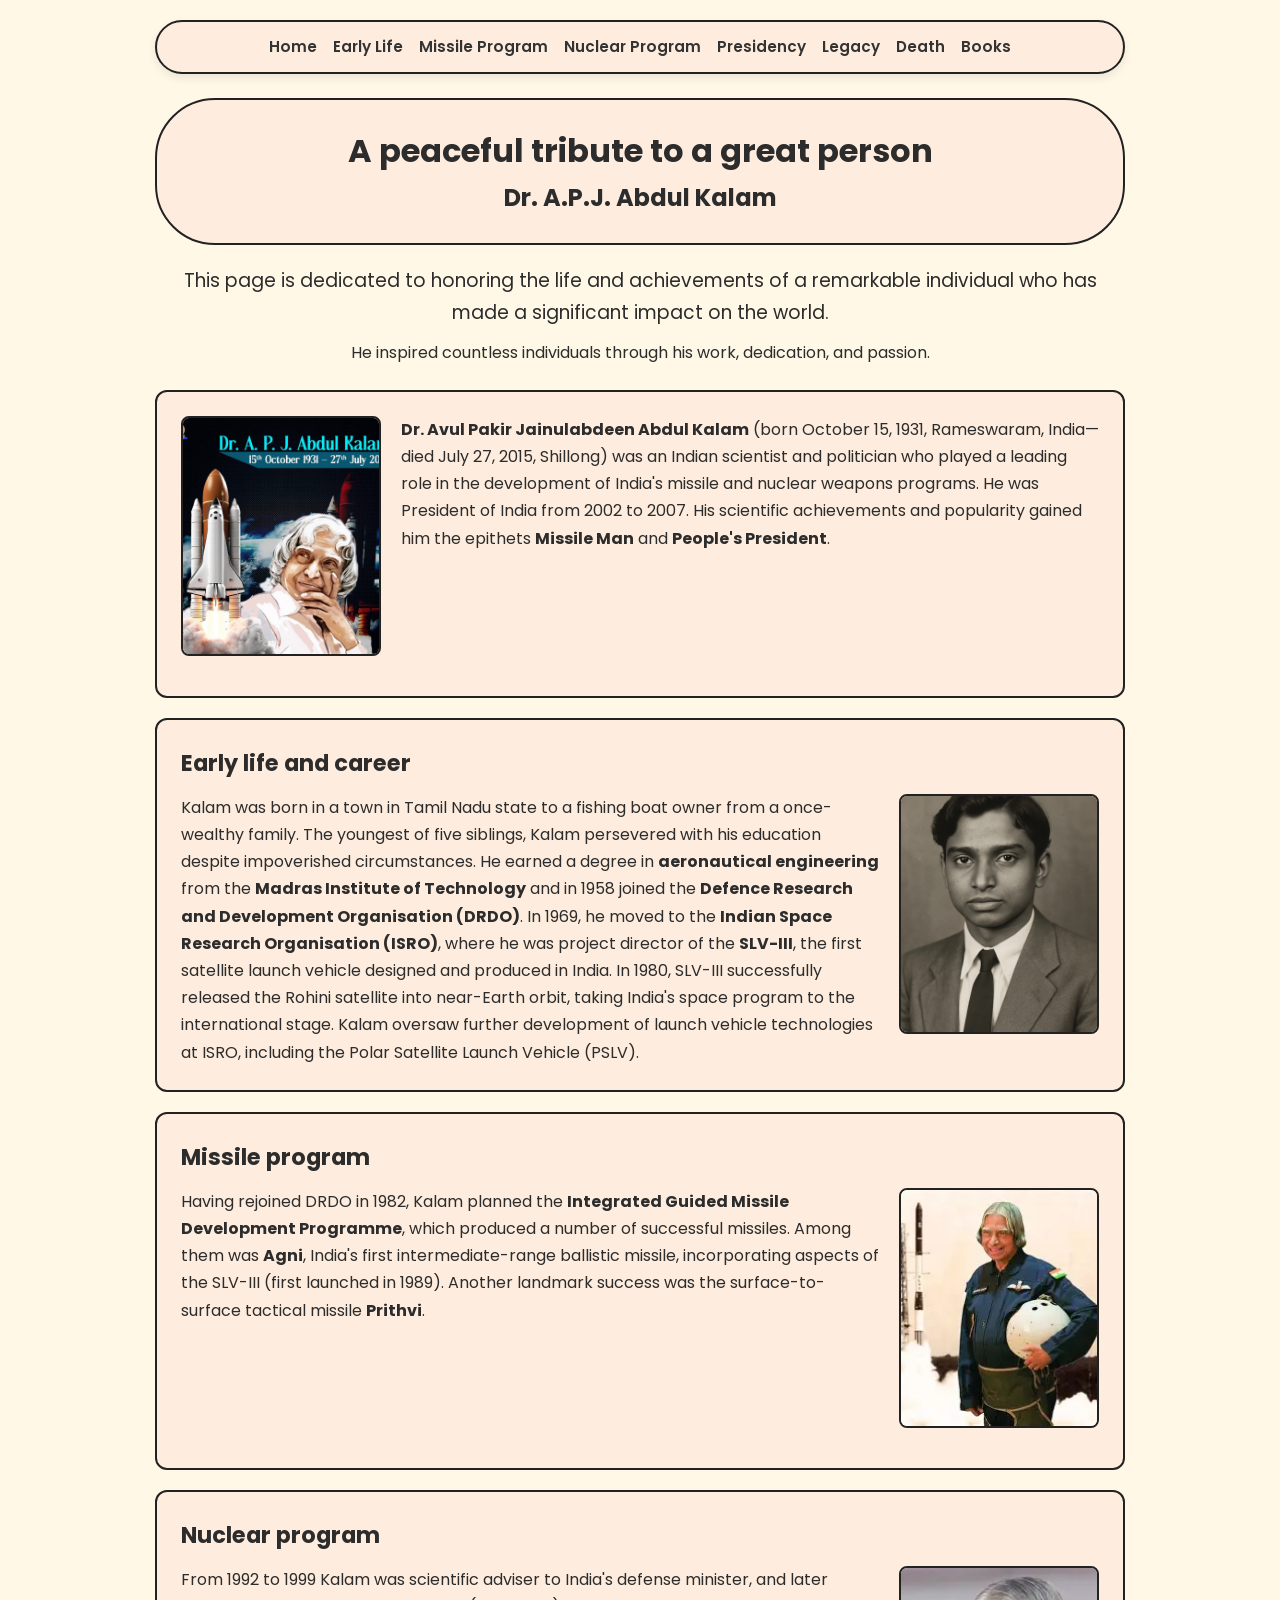
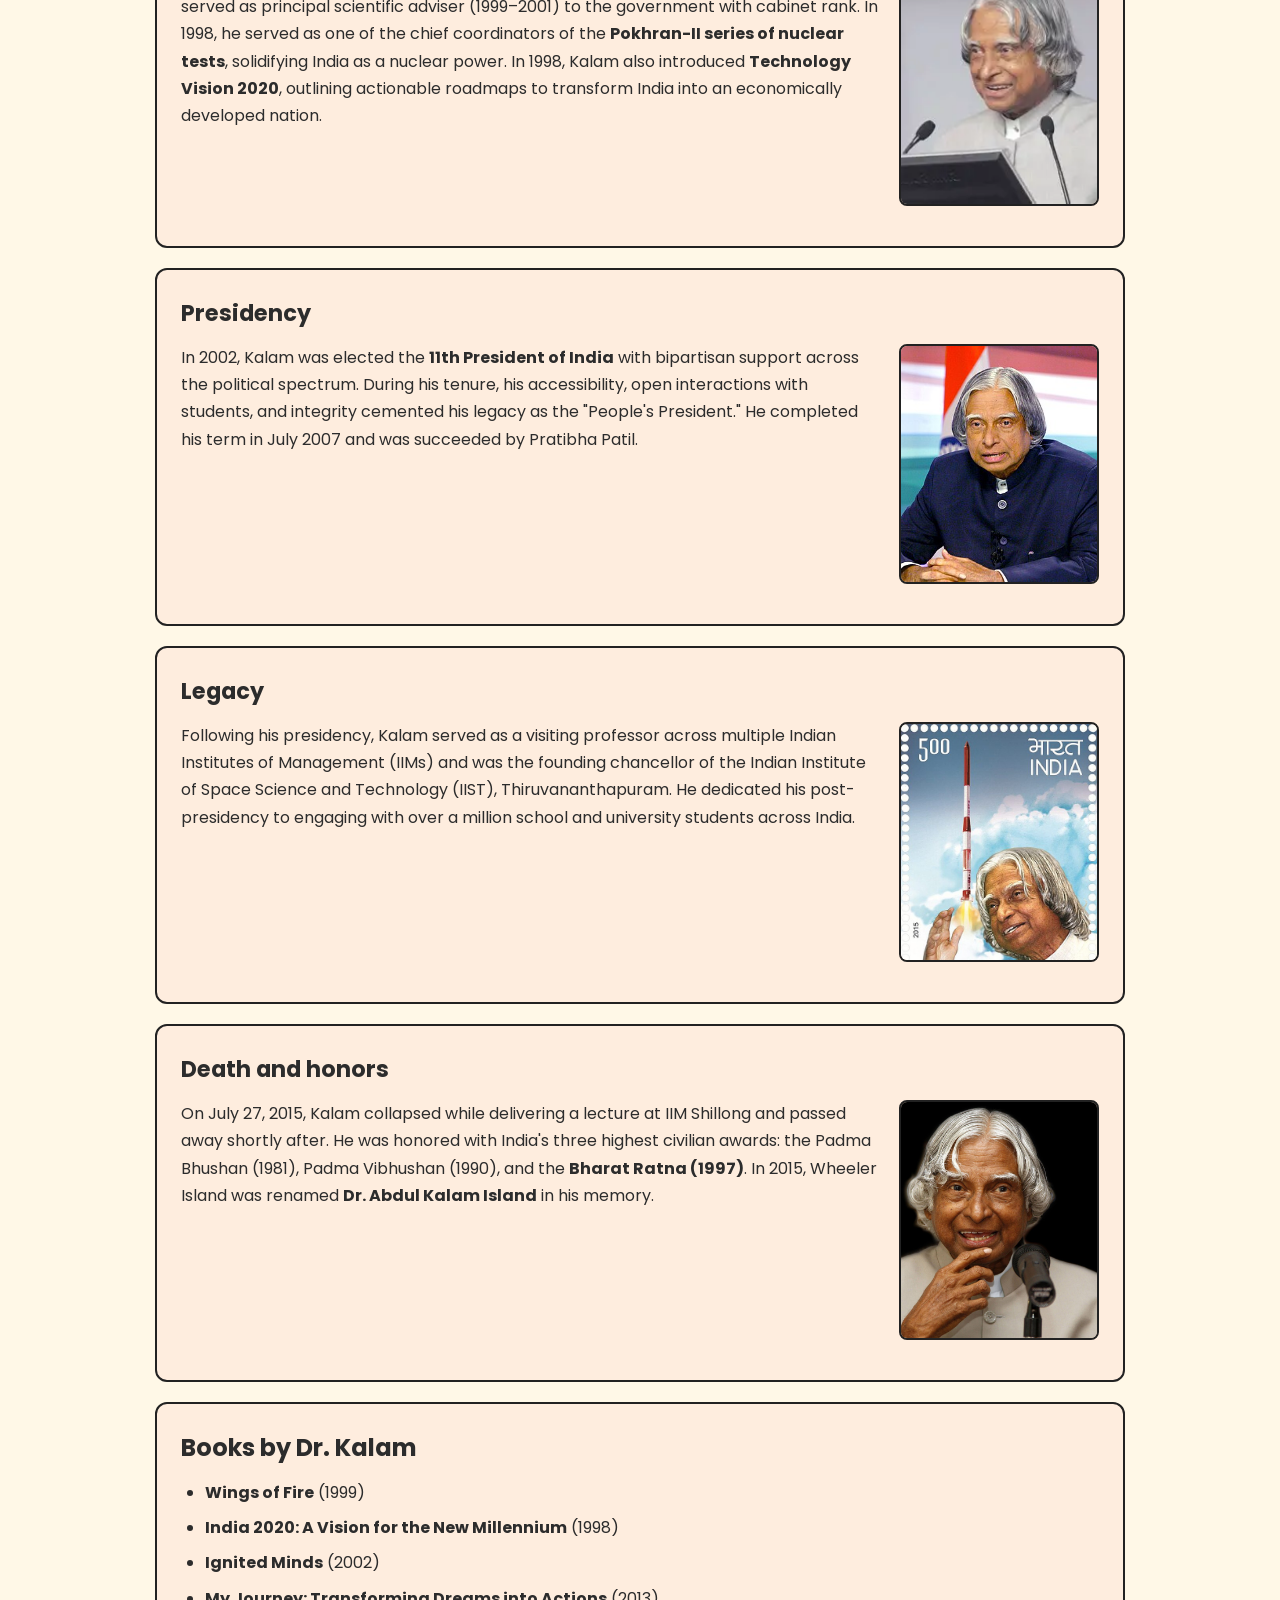
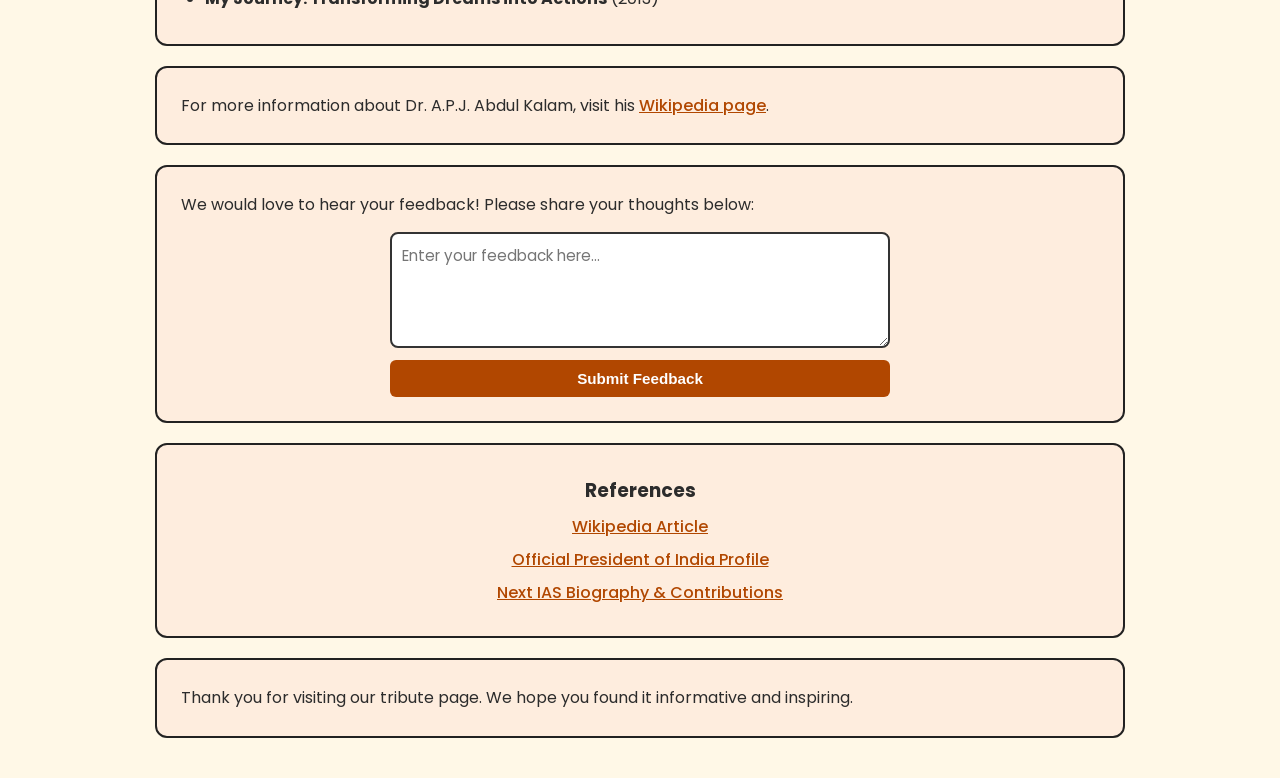
<file: index.html>
<!DOCTYPE html>
<html lang="en">

<head>
    <meta charset="UTF-8">
    <meta name="viewport" content="width=device-width, initial-scale=1.0">
    <title>A peaceful tribute</title>
    <!-- Google Font: Poppins -->
    <link rel="preconnect" href="https://fonts.googleapis.com">
    <link rel="preconnect" href="https://fonts.gstatic.com" crossorigin>
    <link href="https://fonts.googleapis.com/css2?family=Poppins:wght@300;400;500;600;700&display=swap" rel="stylesheet">
    <link rel="stylesheet" href="style.css">
</head>

<body>
    <header>
        <nav class="navbar" aria-label="Main Navigation">
            <a href="#tribute">Home</a>
            <a href="#early">Early Life</a>
            <a href="#missile">Missile Program</a>
            <a href="#nuclear">Nuclear Program</a>
            <a href="#presidency">Presidency</a>
            <a href="#legacy">Legacy</a>
            <a href="#death">Death</a>
            <a href="#books">Books</a>
        </nav>

        <div class="start border" id="tribute">
            <h1>A peaceful tribute to a great person</h1>
            <h2>Dr. A.P.J. Abdul Kalam</h2>
        </div>
        <h3>This page is dedicated to honoring the life and achievements of a remarkable individual who has made a significant impact on the world.</h3>
        <p>He inspired countless individuals through his work, dedication, and passion.</p>
    </header>

    <main class="content">
        <section class="intro border">
            <img class="portrait" src="kalam.jpeg" alt="Dr. A.P.J. Abdul Kalam">
            <p>
                <strong>Dr. Avul Pakir Jainulabdeen Abdul Kalam</strong> (born October 15, 1931, Rameswaram, India—died July 27, 2015, Shillong) was an Indian scientist and politician who played a leading role in the development of India's missile and nuclear weapons programs. He was President of India from 2002 to 2007. His scientific achievements and popularity gained him the epithets <strong>Missile Man</strong> and <strong>People's President</strong>.
            </p>
        </section>

        <section class="life border" id="early">
            <h2>Early life and career</h2>
            <img src="Young-Dr.-Abdul-Kalam.webp" alt="Young Dr. A.P.J. Abdul Kalam">
            <p>
                Kalam was born in a town in Tamil Nadu state to a fishing boat owner from a once-wealthy family. The youngest of five siblings, Kalam persevered with his education despite impoverished circumstances. He earned a degree in <strong>aeronautical engineering</strong> from the <strong>Madras Institute of Technology</strong> and in 1958 joined the <strong>Defence Research and Development Organisation (DRDO)</strong>. In 1969, he moved to the <strong>Indian Space Research Organisation (ISRO)</strong>, where he was project director of the <strong>SLV-III</strong>, the first satellite launch vehicle designed and produced in India. In 1980, SLV-III successfully released the Rohini satellite into near-Earth orbit, taking India's space program to the international stage. Kalam oversaw further development of launch vehicle technologies at ISRO, including the Polar Satellite Launch Vehicle (PSLV).
            </p>
        </section>

        <section class="life border" id="missile">
            <h2>Missile program</h2>
            <img src="missileman.webp" alt="Dr. Kalam Missile Man">
            <p>
                Having rejoined DRDO in 1982, Kalam planned the <strong>Integrated Guided Missile Development Programme</strong>, which produced a number of successful missiles. Among them was <strong>Agni</strong>, India's first intermediate-range ballistic missile, incorporating aspects of the SLV-III (first launched in 1989). Another landmark success was the surface-to-surface tactical missile <strong>Prithvi</strong>.
            </p>
        </section>

        <section class="life border" id="nuclear">
            <h2>Nuclear program</h2>
            <img src="nuclear_site.webp" alt="Nuclear Test Site Pokhran">
            <p>
                From 1992 to 1999 Kalam was scientific adviser to India's defense minister, and later served as principal scientific adviser (1999–2001) to the government with cabinet rank. In 1998, he served as one of the chief coordinators of the <strong>Pokhran-II series of nuclear tests</strong>, solidifying India as a nuclear power. In 1998, Kalam also introduced <strong>Technology Vision 2020</strong>, outlining actionable roadmaps to transform India into an economically developed nation.
            </p>
        </section>

        <section class="life border" id="presidency">
            <h2>Presidency</h2>
            <img src="The_President.jpg" alt="President Kalam">
            <p>
                In 2002, Kalam was elected the <strong>11th President of India</strong> with bipartisan support across the political spectrum. During his tenure, his accessibility, open interactions with students, and integrity cemented his legacy as the "People's President." He completed his term in July 2007 and was succeeded by Pratibha Patil.
            </p>
        </section>

        <section class="life border" id="legacy">
            <h2>Legacy</h2>
            <img src="APJ_Abdul_Kalam_2015_stamp_of_India.jpg" alt="Commemorative Postage Stamp of Dr. Kalam">
            <p>
                Following his presidency, Kalam served as a visiting professor across multiple Indian Institutes of Management (IIMs) and was the founding chancellor of the Indian Institute of Space Science and Technology (IIST), Thiruvananthapuram. He dedicated his post-presidency to engaging with over a million school and university students across India.
            </p>
        </section>

        <section class="life border" id="death">
            <h2>Death and honors</h2>
            <img src="former president.jpg" alt="Dr. Kalam delivering a lecture">
            <p>
                On July 27, 2015, Kalam collapsed while delivering a lecture at IIM Shillong and passed away shortly after. He was honored with India's three highest civilian awards: the Padma Bhushan (1981), Padma Vibhushan (1990), and the <strong>Bharat Ratna (1997)</strong>. In 2015, Wheeler Island was renamed <strong>Dr. Abdul Kalam Island</strong> in his memory.
            </p>
        </section>

        <section class="books border" id="books">
            <h2>Books by Dr. Kalam</h2>
            <ul>
                <li><strong>Wings of Fire</strong> (1999)</li>
                <li><strong>India 2020: A Vision for the New Millennium</strong> (1998)</li>
                <li><strong>Ignited Minds</strong> (2002)</li>
                <li><strong>My Journey: Transforming Dreams into Actions</strong> (2013)</li>
            </ul>
        </section>
    </main>

    <footer>
        <div class="end" id="info">
            <p>For more information about Dr. A.P.J. Abdul Kalam, visit his <a href="https://en.wikipedia.org/wiki/A._P._J._Abdul_Kalam" target="_blank" rel="noopener noreferrer">Wikipedia page</a>.</p>
        </div>

        <div class="end feedback-box">
            <p>We would love to hear your feedback! Please share your thoughts below:</p>
            <form id="feedback-form" action="submit_feedback.php" method="post">
                <textarea id="feedback-text" name="feedback" rows="4" placeholder="Enter your feedback here..." required></textarea>
                <button type="submit" class="submit-btn">Submit Feedback</button>
            </form>
        </div>

        <div class="references border">
            <ul>
                <li><h3>References</h3></li>
                <li><a href="https://en.wikipedia.org/wiki/A._P._J._Abdul_Kalam" target="_blank" rel="noopener noreferrer">Wikipedia Article</a></li>
                <li><a href="https://www.presidentofindia.gov.in/dr-apj-abdul-kalam-profile" target="_blank" rel="noopener noreferrer">Official President of India Profile</a></li>
                <li><a href="https://www.nextias.com/upsc/dr-apj-abdul-kalam" target="_blank" rel="noopener noreferrer">Next IAS Biography & Contributions</a></li>
            </ul>
        </div>

        <div class="end">
            <p>Thank you for visiting our tribute page. We hope you found it informative and inspiring.</p>
        </div>
    </footer>
</body>
</html>
</file>
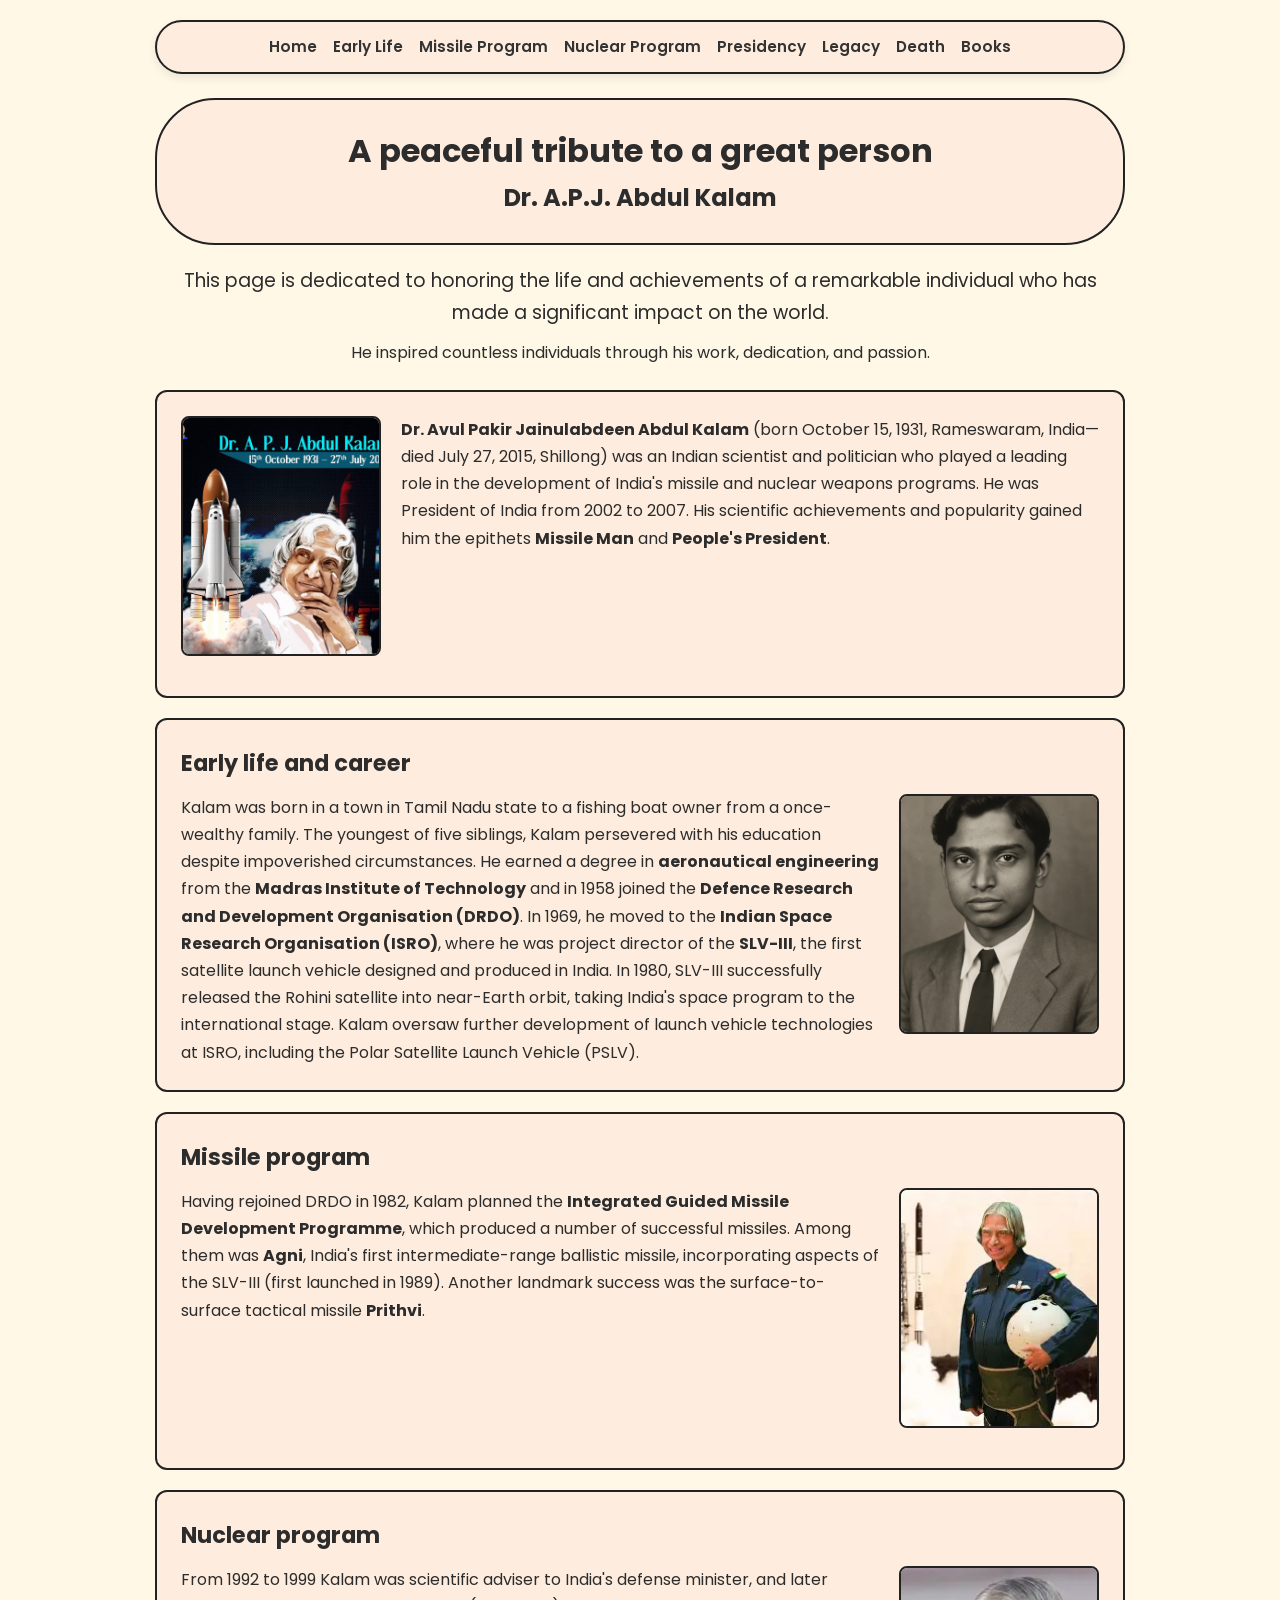
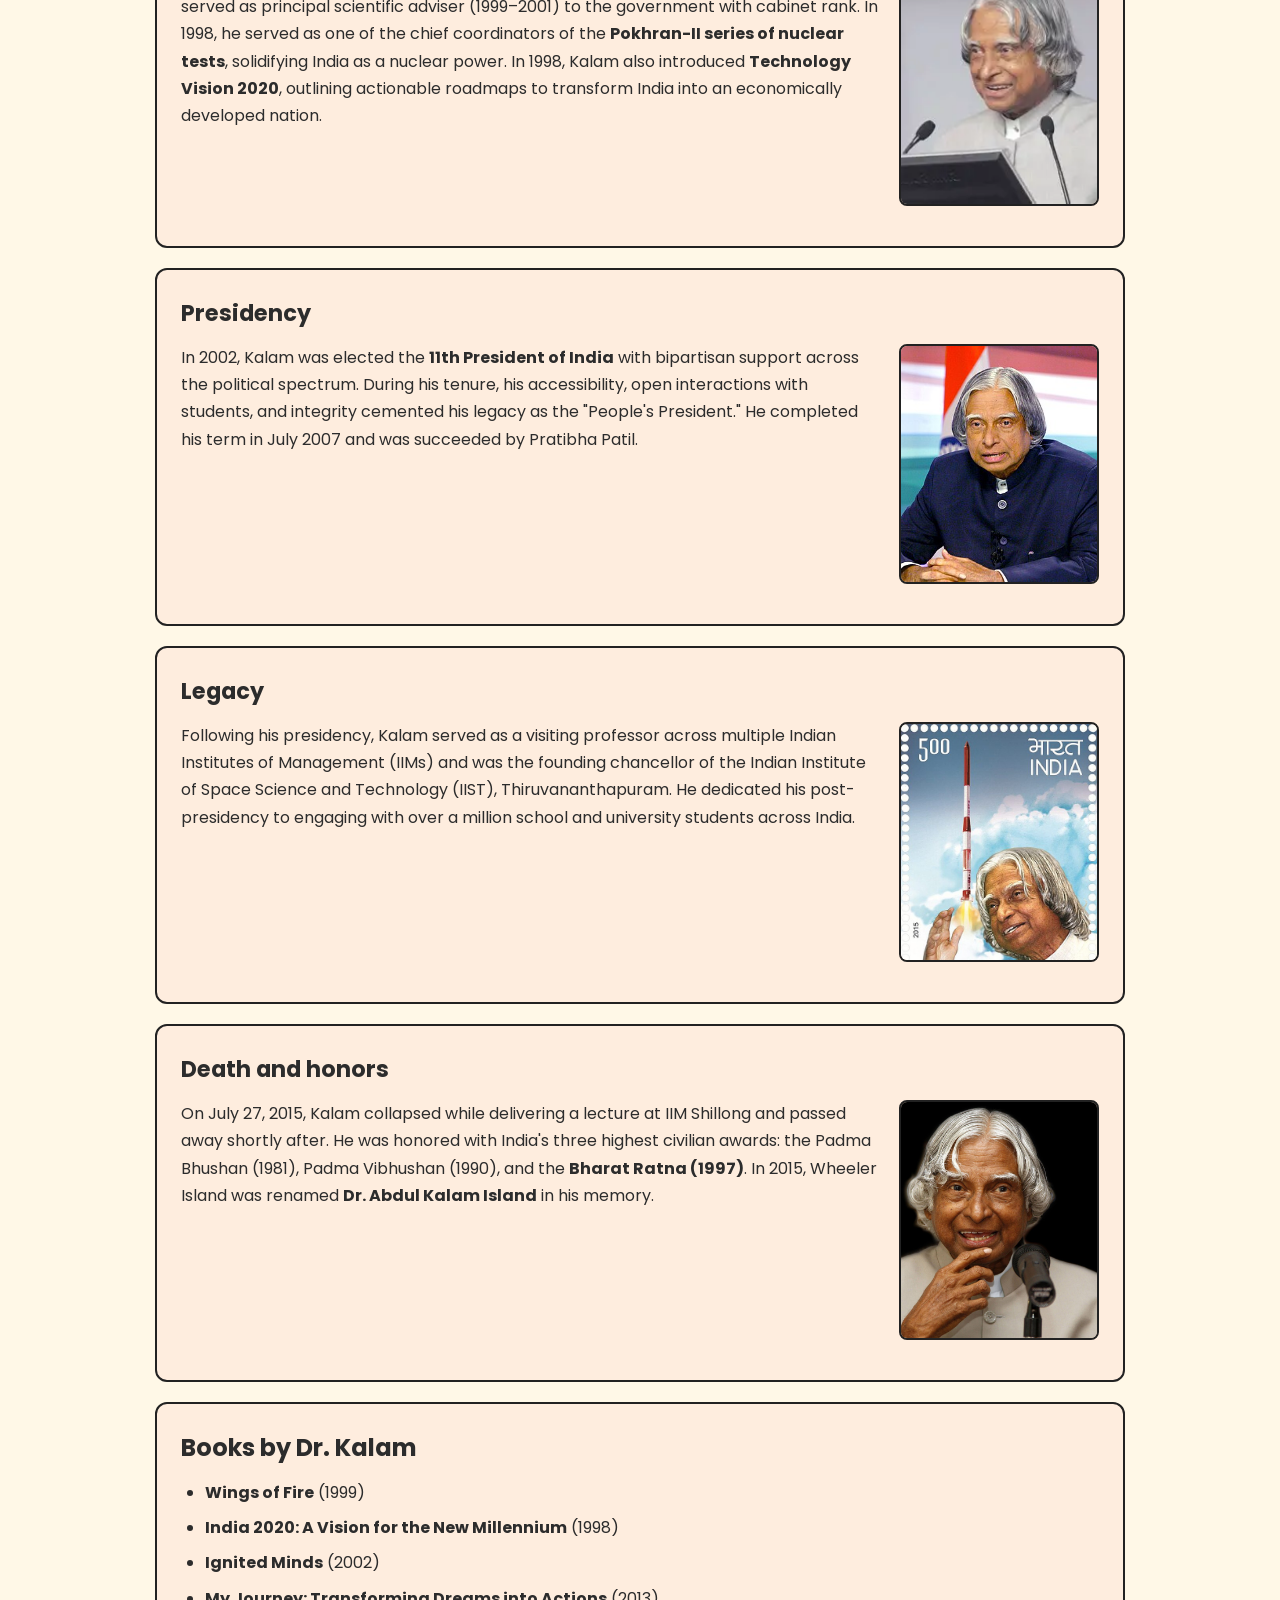
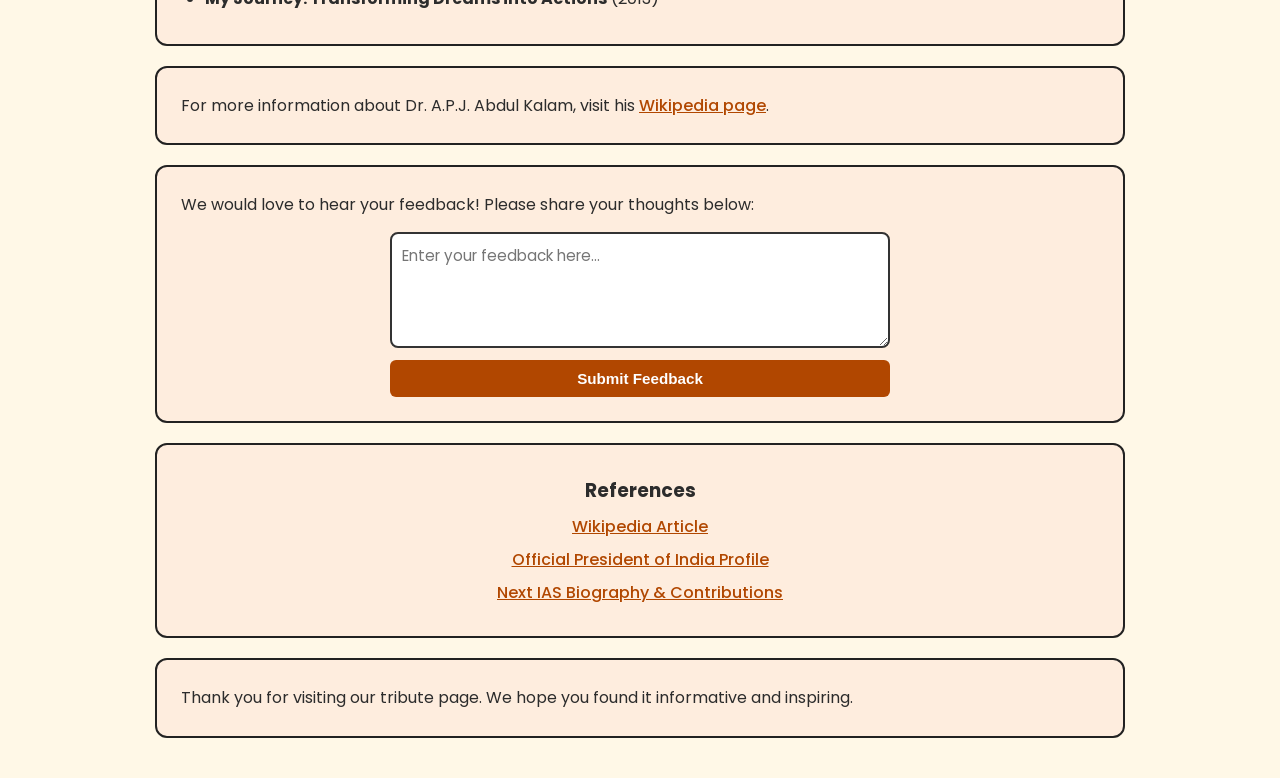
<file: tribute.html>
<!DOCTYPE html>
<html lang="en">

<head>
    <meta charset="UTF-8">
    <meta name="viewport" content="width=device-width, initial-scale=1.0">
    <title>A peaceful tribute</title>
    <!-- Google Font: Poppins -->
    <link rel="preconnect" href="https://fonts.googleapis.com">
    <link rel="preconnect" href="https://fonts.gstatic.com" crossorigin>
    <link href="https://fonts.googleapis.com/css2?family=Poppins:wght@300;400;500;600;700&display=swap" rel="stylesheet">
    <link rel="stylesheet" href="style.css">
</head>

<body>
    <header>
        <nav class="navbar" aria-label="Main Navigation">
            <a href="#tribute">Home</a>
            <a href="#early">Early Life</a>
            <a href="#missile">Missile Program</a>
            <a href="#nuclear">Nuclear Program</a>
            <a href="#presidency">Presidency</a>
            <a href="#legacy">Legacy</a>
            <a href="#death">Death</a>
            <a href="#books">Books</a>
        </nav>

        <div class="start border" id="tribute">
            <h1>A peaceful tribute to a great person</h1>
            <h2>Dr. A.P.J. Abdul Kalam</h2>
        </div>
        <h3>This page is dedicated to honoring the life and achievements of a remarkable individual who has made a significant impact on the world.</h3>
        <p>He inspired countless individuals through his work, dedication, and passion.</p>
    </header>

    <main class="content">
        <section class="intro border">
            <img class="portrait" src="kalam.jpeg" alt="Dr. A.P.J. Abdul Kalam">
            <p>
                <strong>Dr. Avul Pakir Jainulabdeen Abdul Kalam</strong> (born October 15, 1931, Rameswaram, India—died July 27, 2015, Shillong) was an Indian scientist and politician who played a leading role in the development of India's missile and nuclear weapons programs. He was President of India from 2002 to 2007. His scientific achievements and popularity gained him the epithets <strong>Missile Man</strong> and <strong>People's President</strong>.
            </p>
        </section>

        <section class="life border" id="early">
            <h2>Early life and career</h2>
            <img src="Young-Dr.-Abdul-Kalam.webp" alt="Young Dr. A.P.J. Abdul Kalam">
            <p>
                Kalam was born in a town in Tamil Nadu state to a fishing boat owner from a once-wealthy family. The youngest of five siblings, Kalam persevered with his education despite impoverished circumstances. He earned a degree in <strong>aeronautical engineering</strong> from the <strong>Madras Institute of Technology</strong> and in 1958 joined the <strong>Defence Research and Development Organisation (DRDO)</strong>. In 1969, he moved to the <strong>Indian Space Research Organisation (ISRO)</strong>, where he was project director of the <strong>SLV-III</strong>, the first satellite launch vehicle designed and produced in India. In 1980, SLV-III successfully released the Rohini satellite into near-Earth orbit, taking India's space program to the international stage. Kalam oversaw further development of launch vehicle technologies at ISRO, including the Polar Satellite Launch Vehicle (PSLV).
            </p>
        </section>

        <section class="life border" id="missile">
            <h2>Missile program</h2>
            <img src="missileman.webp" alt="Dr. Kalam Missile Man">
            <p>
                Having rejoined DRDO in 1982, Kalam planned the <strong>Integrated Guided Missile Development Programme</strong>, which produced a number of successful missiles. Among them was <strong>Agni</strong>, India's first intermediate-range ballistic missile, incorporating aspects of the SLV-III (first launched in 1989). Another landmark success was the surface-to-surface tactical missile <strong>Prithvi</strong>.
            </p>
        </section>

        <section class="life border" id="nuclear">
            <h2>Nuclear program</h2>
            <img src="nuclear_site.webp" alt="Nuclear Test Site Pokhran">
            <p>
                From 1992 to 1999 Kalam was scientific adviser to India's defense minister, and later served as principal scientific adviser (1999–2001) to the government with cabinet rank. In 1998, he served as one of the chief coordinators of the <strong>Pokhran-II series of nuclear tests</strong>, solidifying India as a nuclear power. In 1998, Kalam also introduced <strong>Technology Vision 2020</strong>, outlining actionable roadmaps to transform India into an economically developed nation.
            </p>
        </section>

        <section class="life border" id="presidency">
            <h2>Presidency</h2>
            <img src="The_President.jpg" alt="President Kalam">
            <p>
                In 2002, Kalam was elected the <strong>11th President of India</strong> with bipartisan support across the political spectrum. During his tenure, his accessibility, open interactions with students, and integrity cemented his legacy as the "People's President." He completed his term in July 2007 and was succeeded by Pratibha Patil.
            </p>
        </section>

        <section class="life border" id="legacy">
            <h2>Legacy</h2>
            <img src="APJ_Abdul_Kalam_2015_stamp_of_India.jpg" alt="Commemorative Postage Stamp of Dr. Kalam">
            <p>
                Following his presidency, Kalam served as a visiting professor across multiple Indian Institutes of Management (IIMs) and was the founding chancellor of the Indian Institute of Space Science and Technology (IIST), Thiruvananthapuram. He dedicated his post-presidency to engaging with over a million school and university students across India.
            </p>
        </section>

        <section class="life border" id="death">
            <h2>Death and honors</h2>
            <img src="former president.jpg" alt="Dr. Kalam delivering a lecture">
            <p>
                On July 27, 2015, Kalam collapsed while delivering a lecture at IIM Shillong and passed away shortly after. He was honored with India's three highest civilian awards: the Padma Bhushan (1981), Padma Vibhushan (1990), and the <strong>Bharat Ratna (1997)</strong>. In 2015, Wheeler Island was renamed <strong>Dr. Abdul Kalam Island</strong> in his memory.
            </p>
        </section>

        <section class="books border" id="books">
            <h2>Books by Dr. Kalam</h2>
            <ul>
                <li><strong>Wings of Fire</strong> (1999)</li>
                <li><strong>India 2020: A Vision for the New Millennium</strong> (1998)</li>
                <li><strong>Ignited Minds</strong> (2002)</li>
                <li><strong>My Journey: Transforming Dreams into Actions</strong> (2013)</li>
            </ul>
        </section>
    </main>

    <footer>
        <div class="end" id="info">
            <p>For more information about Dr. A.P.J. Abdul Kalam, visit his <a href="https://en.wikipedia.org/wiki/A._P._J._Abdul_Kalam" target="_blank" rel="noopener noreferrer">Wikipedia page</a>.</p>
        </div>

        <div class="end feedback-box">
            <p>We would love to hear your feedback! Please share your thoughts below:</p>
            <form id="feedback-form" action="submit_feedback.php" method="post">
                <textarea id="feedback-text" name="feedback" rows="4" placeholder="Enter your feedback here..." required></textarea>
                <button type="submit" class="submit-btn">Submit Feedback</button>
            </form>
        </div>

        <div class="references border">
            <ul>
                <li><h3>References</h3></li>
                <li><a href="https://en.wikipedia.org/wiki/A._P._J._Abdul_Kalam" target="_blank" rel="noopener noreferrer">Wikipedia Article</a></li>
                <li><a href="https://www.presidentofindia.gov.in/dr-apj-abdul-kalam-profile" target="_blank" rel="noopener noreferrer">Official President of India Profile</a></li>
                <li><a href="https://www.nextias.com/upsc/dr-apj-abdul-kalam" target="_blank" rel="noopener noreferrer">Next IAS Biography & Contributions</a></li>
            </ul>
        </div>

        <div class="end">
            <p>Thank you for visiting our tribute page. We hope you found it informative and inspiring.</p>
        </div>
    </footer>
</body>
</html>
</file>
<file: style.css>
* {
  margin: 0;
  padding: 0;
  box-sizing: border-box;
}

html {
  scroll-behavior: smooth;
}

body {
  font-family: 'Poppins', sans-serif;
  line-height: 1.7;
  background-color: #fff8e7;
  color: #2c2c2c;
  padding: 20px 15px;
  max-width: 1000px;
  margin: 0 auto;
}

header {
  text-align: center;
  margin-bottom: 24px;
}

/* Sticky navigation with smooth offset */
.navbar {
  display: flex;
  flex-wrap: wrap;
  justify-content: center;
  gap: 16px;
  position: sticky;
  top: 12px;
  z-index: 1000;
  margin-bottom: 24px;
  background-color: #feedde;
  padding: 12px 24px;
  border: 2px solid #222;
  border-radius: 50px;
  box-shadow: 0 4px 10px rgba(0, 0, 0, 0.08);
}

.navbar a {
  text-decoration: none;
  color: #333;
  font-weight: 600;
  font-size: 0.95rem;
  transition: color 0.2s ease;
}

.navbar a:hover {
  color: #b14700;
}

/* Offset anchor scroll so sticky nav doesn't cover heading */
.life, .intro, .books, .start {
  scroll-margin-top: 80px;
}

header h3, header p {
  margin-top: 10px;
  font-weight: 400;
}

.start {
  text-align: center;
  margin-bottom: 20px;
  border: 2px solid #222;
  background-color: #feedde;
  border-radius: 60px;
  padding: 24px;
  transition: transform 0.25s ease, box-shadow 0.25s ease;
}

.start:hover {
  transform: translateY(-4px);
  box-shadow: 0 8px 18px rgba(0, 0, 0, 0.12);
}

.intro, .life, .books, .end, .references {
  border: 2px solid #222;
  background-color: #feedde;
  border-radius: 12px;
  padding: 24px;
  margin-bottom: 20px;
  overflow: hidden;
  transition: transform 0.25s ease, box-shadow 0.25s ease;
}

.intro:hover, .life:hover {
  transform: translateY(-3px);
  box-shadow: 0 8px 18px rgba(0, 0, 0, 0.12);
}

.life h2 {
  margin-bottom: 12px;
  font-size: 1.4rem;
}

.life img,
.intro .portrait {
  width: 200px;
  height: 240px;
  object-fit: cover;
  object-position: top center;
  border: 2px solid #222;
  border-radius: 8px;
  background-color: #ebd3be;
  display: block;
}

.life img {
  float: right;
  margin: 0 0 16px 20px;
}

.intro .portrait {
  float: left;
  margin: 0 20px 16px 0;
}

.books ul {
  padding-left: 24px;
  margin-top: 10px;
}

.books ul li {
  margin-bottom: 8px;
}

.references {
  text-align: center;
}

.references ul {
  list-style: none;
  padding: 0;
}

.references ul li {
  margin: 6px 0;
}

.references a, .end a {
  color: #b14700;
  font-weight: 500;
  text-decoration: underline;
}

#feedback-form {
  display: flex;
  flex-direction: column;
  gap: 12px;
  max-width: 500px;
  margin: 14px auto 0;
}

#feedback-text {
  width: 100%;
  padding: 10px;
  border-radius: 8px;
  border: 2px solid #333;
  font-family: inherit;
  font-size: 0.95rem;
}

.submit-btn {
  background-color: #b14700;
  color: #fff;
  border: none;
  padding: 10px 18px;
  font-size: 0.95rem;
  font-weight: 600;
  border-radius: 6px;
  cursor: pointer;
  transition: background-color 0.2s ease;
}

.submit-btn:hover {
  background-color: #8c3600;
}

@media (max-width: 700px) {
  .life img,
  .intro .portrait {
    float: none;
    width: 100%;
    max-width: 320px;
    height: auto;
    aspect-ratio: 4 / 5;
    margin: 0 auto 16px;
  }

  .start {
    border-radius: 24px;
  }

  .navbar {
    gap: 10px;
    padding: 10px;
  }
}
</file>
